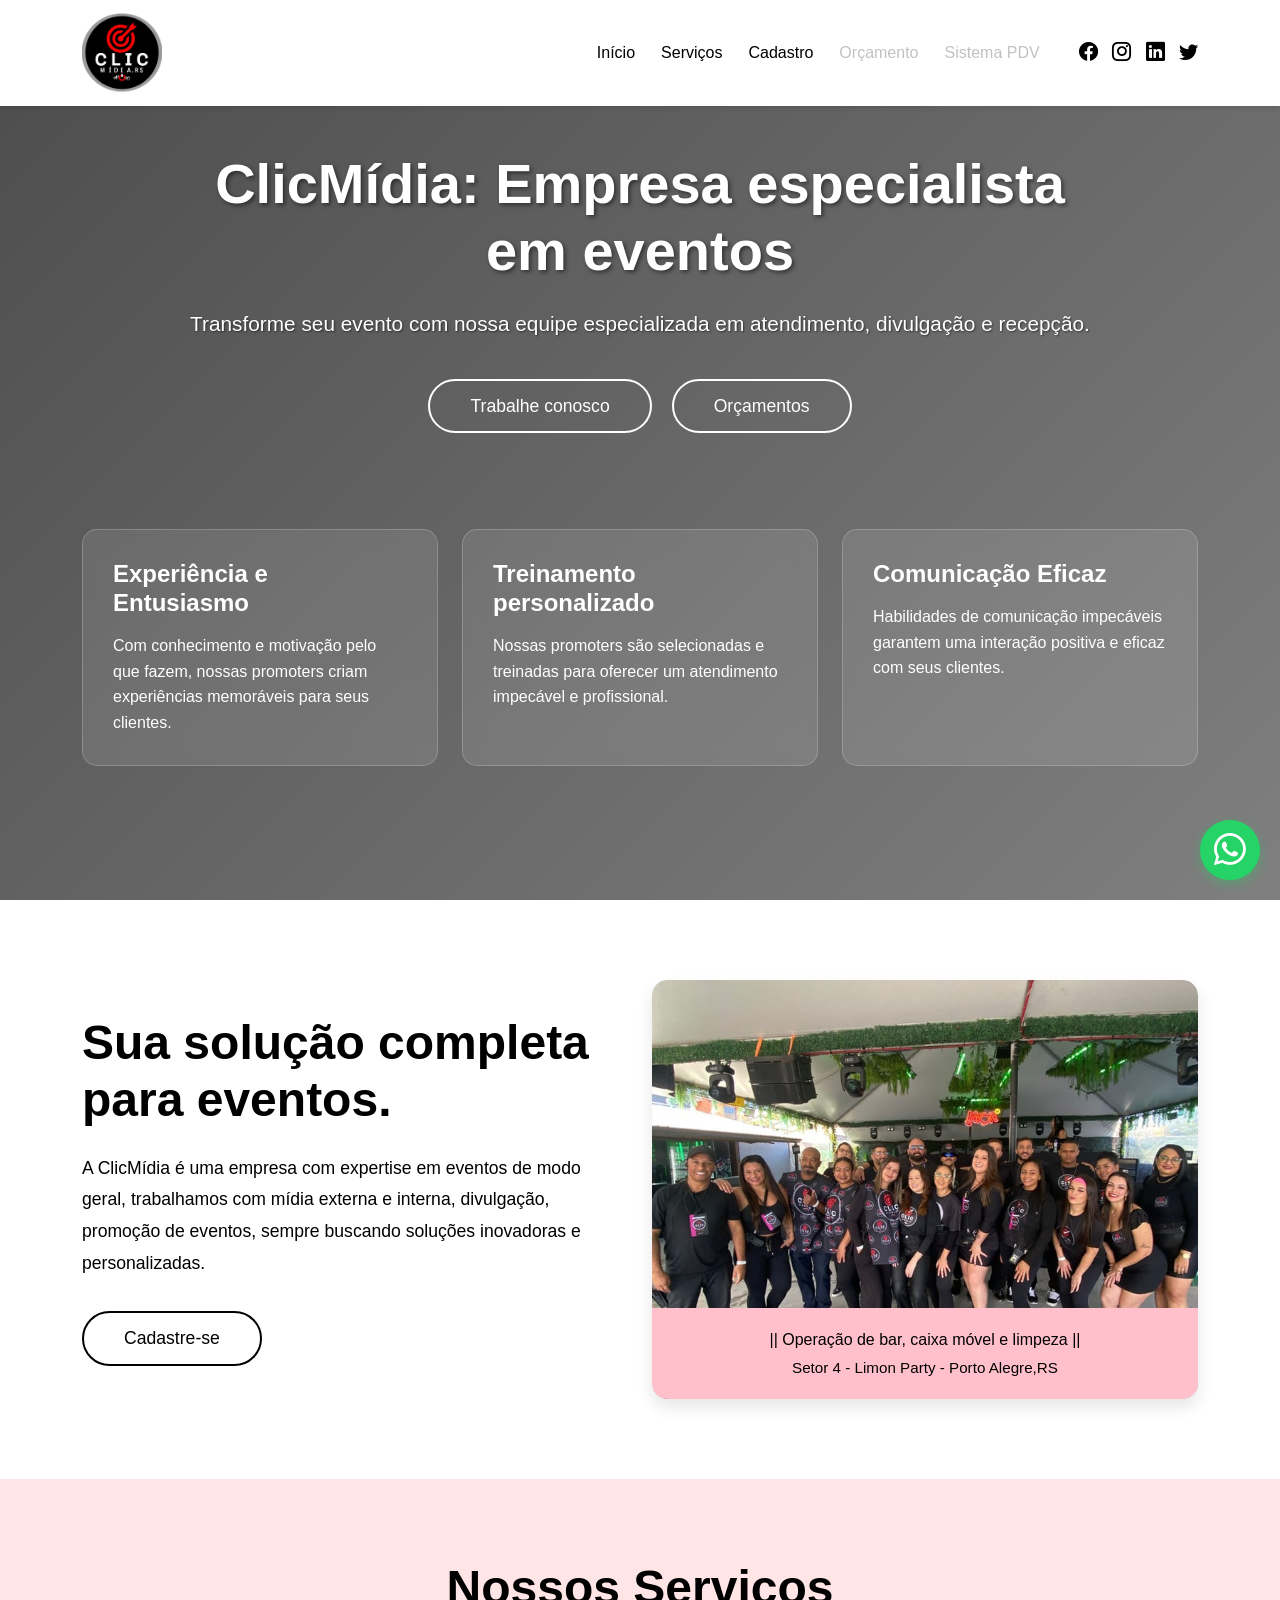
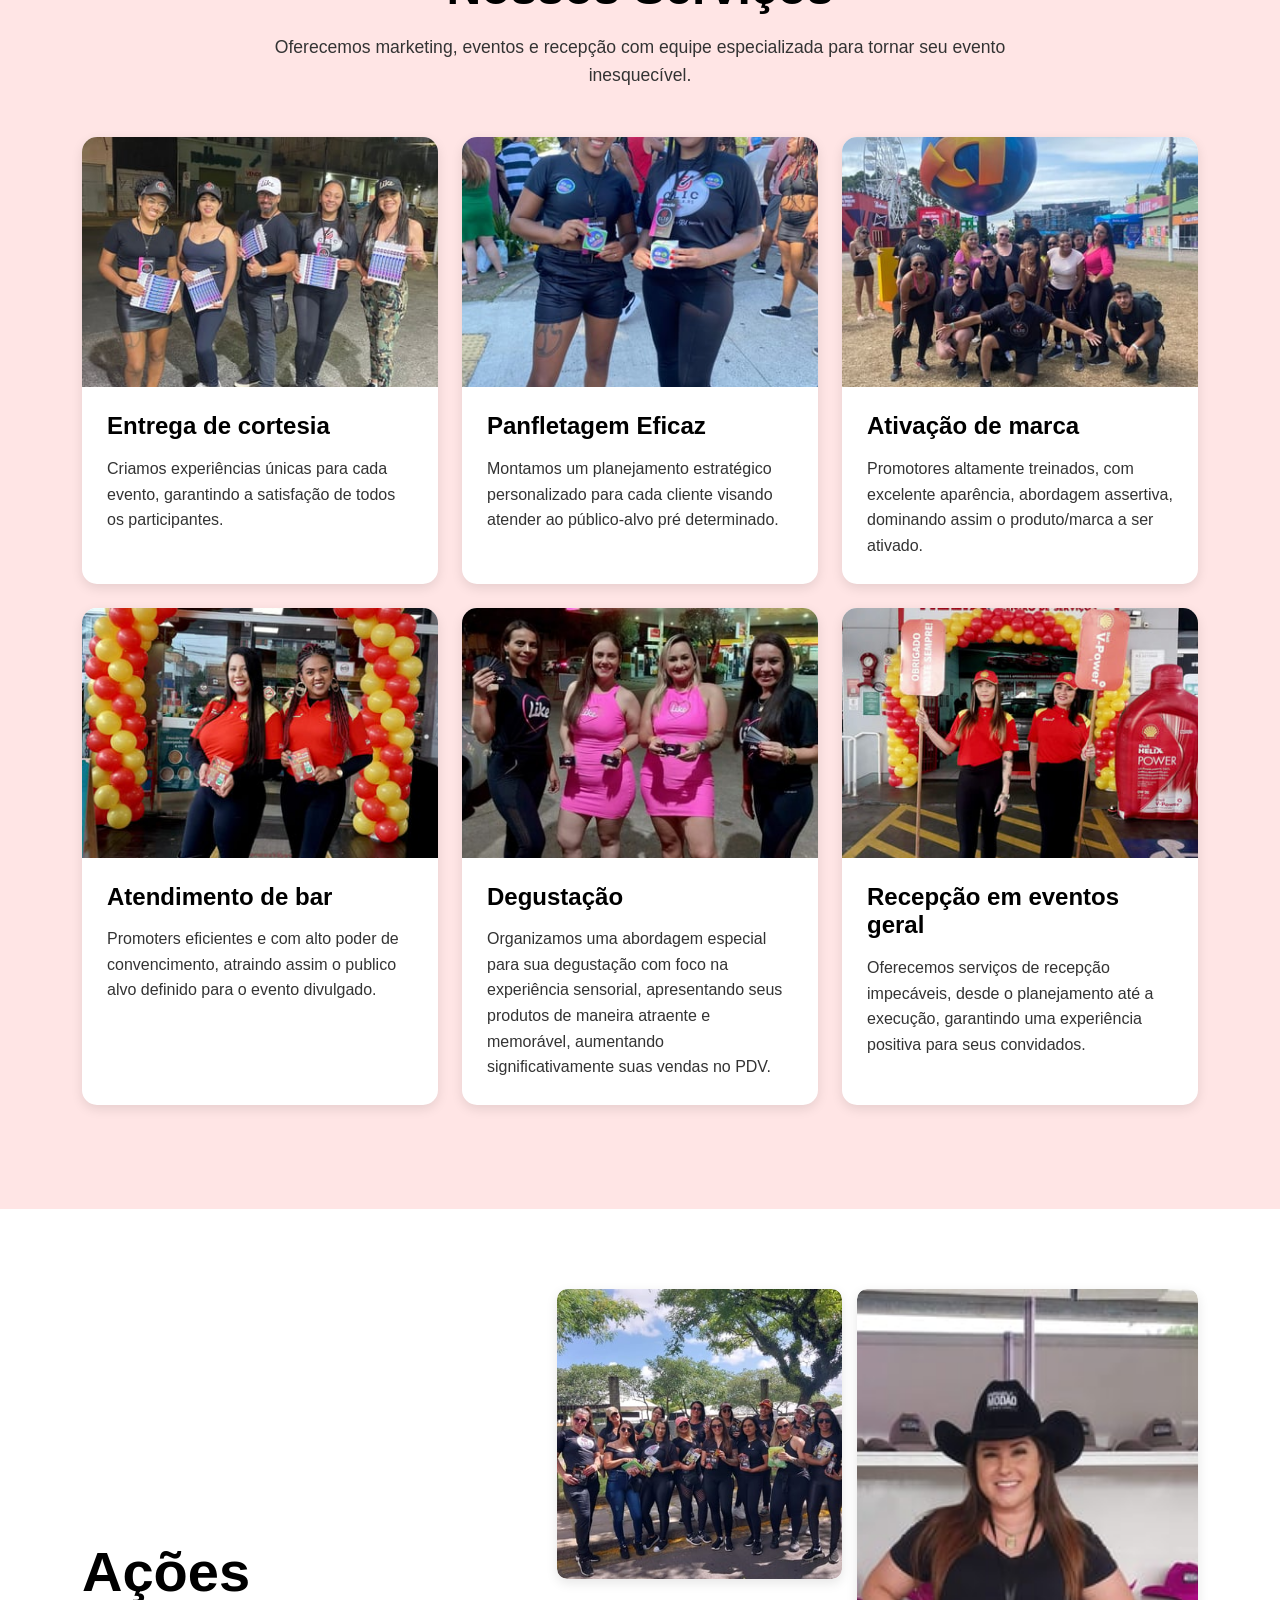
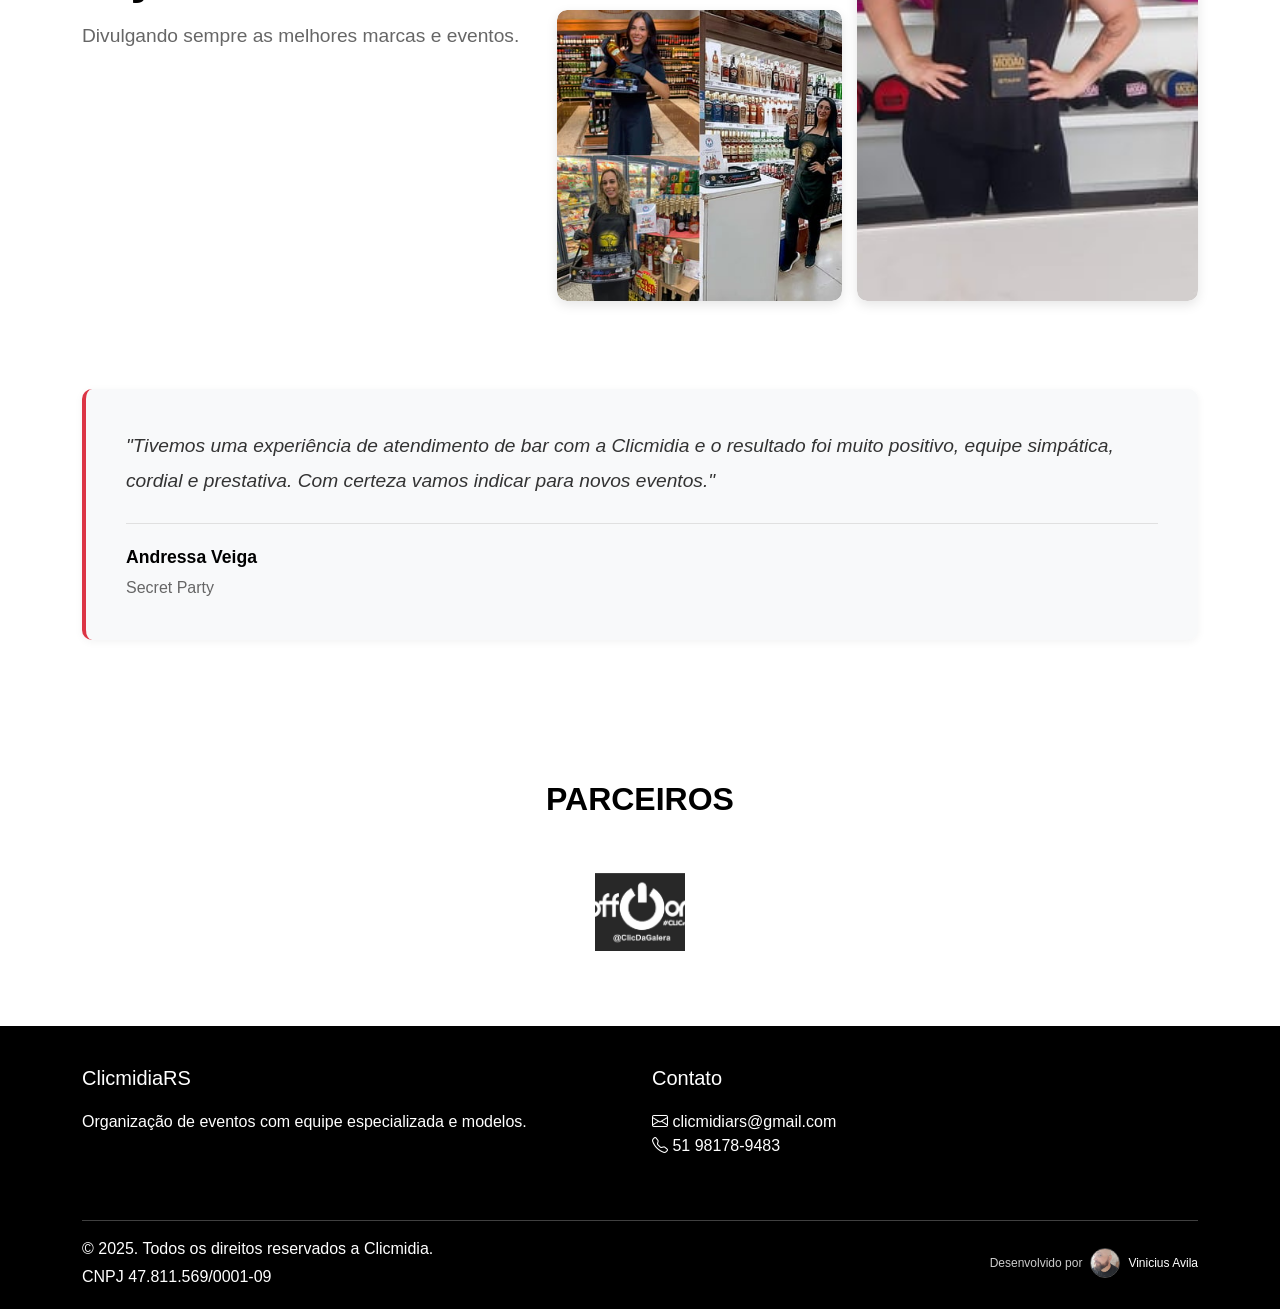
<file: index.html>
<!DOCTYPE html>
<html lang="pt-br">
<head>
  <meta charset="UTF-8">
  <meta name="viewport" content="width=device-width, initial-scale=1.0">
  <title>ClicMidiars - Organização de Eventos</title>
  <link rel="icon" type="image/png" href="midia/favicon.png">
  
  <!-- Bootstrap CSS -->
  <link href="https://cdn.jsdelivr.net/npm/bootstrap@5.3.2/dist/css/bootstrap.min.css" rel="stylesheet">
  <!-- Bootstrap Icons -->
  <link rel="stylesheet" href="https://cdn.jsdelivr.net/npm/bootstrap-icons@1.11.1/font/bootstrap-icons.css">
  <!-- Custom CSS -->
  <link rel="stylesheet" href="css/style.css">
</head>
<body>
  <!-- Header -->
  <!-- Navbar -->
  <nav class="navbar navbar-expand-lg navbar-light fixed-top">
    <div class="container">
      <a class="navbar-brand" href="#inicio">
        <img src="midia/logo.png" alt="ClicMidiars Logo">
      </a>
      <button class="navbar-toggler" type="button" data-bs-toggle="collapse" data-bs-target="#navbarNav" aria-controls="navbarNav" aria-expanded="false" aria-label="Toggle navigation">
        <span class="navbar-toggler-icon"></span>
      </button>
      <div class="collapse navbar-collapse" id="navbarNav">
        <ul class="navbar-nav ms-auto align-items-center">
          <li class="nav-item">
            <a class="nav-link" href="#inicio">Início</a>
          </li>
          <li class="nav-item">
            <a class="nav-link" href="servicos.html">Serviços</a>
          </li>
          <li class="nav-item">
            <a class="nav-link" href="https://docs.google.com/forms/d/e/1FAIpQLSdhWWdbTh1fmp5XiMNnCxVxWFB6GtRT2EJqRhunXj62q1HL1w/viewform" target="_blank" rel="noopener noreferrer">Cadastro</a>
          </li>
          <li class="nav-item">
            <a class="nav-link disabled" href="#" tabindex="-1" aria-disabled="true">Orçamento</a>
          </li>
          <li class="nav-item">
            <a class="nav-link disabled" href="#" tabindex="-1" aria-disabled="true">Sistema PDV</a>
          </li>
          <li class="nav-item social-icons ms-3">
            <a href="#" aria-label="Facebook"><i class="bi bi-facebook"></i></a>
            <a href="#" aria-label="Instagram"><i class="bi bi-instagram"></i></a>
            <a href="#" aria-label="LinkedIn"><i class="bi bi-linkedin"></i></a>
            <a href="#" aria-label="Twitter"><i class="bi bi-twitter"></i></a>
          </li>
        </ul>
      </div>
    </div>
  </nav>

  <!-- Conteúdo Principal -->
  <main>
    <!-- Seção Hero com Vídeo -->
    <section id="inicio" class="hero-video-section">
      <div class="video-background">
        <video autoplay muted loop playsinline>
          <source src="midia/movies/video-bg.mp4" type="video/mp4">
          Seu navegador não suporta o elemento de vídeo.
        </video>
        <div class="video-overlay"></div>
      </div>
      <div class="hero-content">
        <div class="container">
          <div class="row justify-content-center">
            <div class="col-lg-10 text-center">
              <h1 class="hero-title">ClicMídia: Empresa especialista em eventos</h1>
              <p class="hero-subtitle">Transforme seu evento com nossa equipe especializada em atendimento, divulgação e recepção.</p>
              <div class="hero-buttons">
                <a href="https://docs.google.com/forms/d/e/1FAIpQLSdhWWdbTh1fmp5XiMNnCxVxWFB6GtRT2EJqRhunXj62q1HL1w/viewform" target="_blank" rel="noopener noreferrer" class="btn btn-hero">Trabalhe conosco</a>
                <a href="https://wa.me/5551981789483" target="_blank" rel="noopener noreferrer" class="btn btn-hero">Orçamentos</a>
              </div>
            </div>
          </div>
          <div class="row mt-5">
            <div class="col-md-4 mb-4">
              <div class="feature-card">
                <h3>Experiência e Entusiasmo</h3>
                <p>Com conhecimento e motivação pelo que fazem, nossas promoters criam experiências memoráveis para seus clientes.</p>
              </div>
            </div>
            <div class="col-md-4 mb-4">
              <div class="feature-card">
                <h3>Treinamento personalizado</h3>
                <p>Nossas promoters são selecionadas e treinadas para oferecer um atendimento impecável e profissional.</p>
              </div>
            </div>
            <div class="col-md-4 mb-4">
              <div class="feature-card">
                <h3>Comunicação Eficaz</h3>
                <p>Habilidades de comunicação impecáveis garantem uma interação positiva e eficaz com seus clientes.</p>
              </div>
            </div>
          </div>
        </div>
      </div>
    </section>

    <!-- Seção Solução Completa -->
    <section id="solucao" class="solucao-section">
      <div class="container">
        <div class="row align-items-center">
          <div class="col-lg-6 mb-4 mb-lg-0">
            <h2 class="solucao-title">Sua solução completa para eventos.</h2>
            <p class="solucao-text">
              A ClicMídia é uma empresa com expertise em eventos de modo geral, trabalhamos com mídia externa e interna, divulgação, promoção de eventos, sempre buscando soluções inovadoras e personalizadas.
            </p>
            <a href="https://docs.google.com/forms/d/e/1FAIpQLSdhWWdbTh1fmp5XiMNnCxVxWFB6GtRT2EJqRhunXj62q1HL1w/viewform" target="_blank" rel="noopener noreferrer" class="btn btn-cadastro">Cadastre-se</a>
          </div>
          <div class="col-lg-6">
            <div class="image-container">
              <img src="midia/equipe/equipe-destaque.jpg" alt="Equipe ClicMídia" class="solucao-image">
              <div class="image-overlay-box">
                <p class="overlay-text-1">|| Operação de bar, caixa móvel e limpeza ||</p>
                <p class="overlay-text-2">Setor 4 - Limon Party - Porto Alegre,RS</p>
              </div>
            </div>
          </div>
        </div>
      </div>
    </section>

    <!-- Seção Nossos Serviços -->
    <section id="servicos" class="servicos-section">
      <div class="container">
        <div class="row">
          <div class="col-12 text-center mb-5">
            <h2 class="servicos-title">Nossos Serviços</h2>
            <p class="servicos-subtitle">Oferecemos marketing, eventos e recepção com equipe especializada para tornar seu evento inesquecível.</p>
          </div>
        </div>
        <div class="row">
          <!-- Card 1: Entrega de cortesia -->
          <div class="col-md-4 mb-4">
            <div class="servico-card">
              <div class="servico-image-wrapper">
                <img src="midia/equipe/servico-cortesia.jpg" alt="Entrega de cortesia" class="servico-image">
              </div>
              <div class="servico-content">
                <h3 class="servico-card-title">Entrega de cortesia</h3>
                <p class="servico-card-text">Criamos experiências únicas para cada evento, garantindo a satisfação de todos os participantes.</p>
              </div>
            </div>
          </div>
          <!-- Card 2: Panfletagem Eficaz -->
          <div class="col-md-4 mb-4">
            <div class="servico-card">
              <div class="servico-image-wrapper">
                <img src="midia/equipe/servico-panfletagem.jpg" alt="Panfletagem Eficaz" class="servico-image">
              </div>
              <div class="servico-content">
                <h3 class="servico-card-title">Panfletagem Eficaz</h3>
                <p class="servico-card-text">Montamos um planejamento estratégico personalizado para cada cliente visando atender ao público-alvo pré determinado.</p>
              </div>
            </div>
          </div>
          <!-- Card 3: Ativação de marca -->
          <div class="col-md-4 mb-4">
            <div class="servico-card">
              <div class="servico-image-wrapper">
                <img src="midia/equipe/servico-ativacao.jpg" alt="Ativação de marca" class="servico-image">
              </div>
              <div class="servico-content">
                <h3 class="servico-card-title">Ativação de marca</h3>
                <p class="servico-card-text">Promotores altamente treinados, com excelente aparência, abordagem assertiva, dominando assim o produto/marca a ser ativado.</p>
              </div>
            </div>
          </div>
          <!-- Card 4: Atendimento de bar -->
          <div class="col-md-4 mb-4">
            <div class="servico-card">
              <div class="servico-image-wrapper">
                <img src="midia/equipe/servico-bar.jpg" alt="Atendimento de bar" class="servico-image">
              </div>
              <div class="servico-content">
                <h3 class="servico-card-title">Atendimento de bar</h3>
                <p class="servico-card-text">Promoters eficientes e com alto poder de convencimento, atraindo assim o publico alvo definido para o evento divulgado.</p>
              </div>
            </div>
          </div>
          <!-- Card 5: Degustação -->
          <div class="col-md-4 mb-4">
            <div class="servico-card">
              <div class="servico-image-wrapper">
                <img src="midia/equipe/servico-degustacao.jpg" alt="Degustação" class="servico-image">
              </div>
              <div class="servico-content">
                <h3 class="servico-card-title">Degustação</h3>
                <p class="servico-card-text">Organizamos uma abordagem especial para sua degustação com foco na experiência sensorial, apresentando seus produtos de maneira atraente e memorável, aumentando significativamente suas vendas no PDV.</p>
              </div>
            </div>
          </div>
          <!-- Card 6: Recepção em eventos geral -->
          <div class="col-md-4 mb-4">
            <div class="servico-card">
              <div class="servico-image-wrapper">
                <img src="midia/equipe/servico-recepcao.jpg" alt="Recepção em eventos geral" class="servico-image">
              </div>
              <div class="servico-content">
                <h3 class="servico-card-title">Recepção em eventos geral</h3>
                <p class="servico-card-text">Oferecemos serviços de recepção impecáveis, desde o planejamento até a execução, garantindo uma experiência positiva para seus convidados.</p>
              </div>
            </div>
          </div>
        </div>
      </div>
    </section>

    <!-- Seção Ações -->
    <section id="acoes" class="acoes-section">
      <div class="container">
        <div class="row align-items-center mb-5">
          <div class="col-lg-5 mb-4 mb-lg-0">
            <h2 class="acoes-title">Ações</h2>
            <p class="acoes-subtitle">Divulgando sempre as melhores marcas e eventos.</p>
          </div>
          <div class="col-lg-7">
            <div class="acoes-images-grid">
              <div class="acoes-images-left">
                <div class="acoes-image-small mb-3">
                  <img src="midia/equipe/acao-1.jpg" alt="Ação 1" class="img-fluid">
                </div>
                <div class="acoes-image-small">
                  <img src="midia/equipe/acao-2.jpg" alt="Ação 2" class="img-fluid">
                </div>
              </div>
              <div class="acoes-image-large">
                <img src="midia/equipe/acao-3.jpg" alt="Ação 3" class="img-fluid">
              </div>
            </div>
          </div>
        </div>
        <!-- Depoimento -->
        <div class="row">
          <div class="col-12">
            <div class="depoimento-box">
              <p class="depoimento-text">"Tivemos uma experiência de atendimento de bar com a Clicmidia e o resultado foi muito positivo, equipe simpática, cordial e prestativa. Com certeza vamos indicar para novos eventos."</p>
              <div class="depoimento-author">
                <p class="author-name">Andressa Veiga</p>
                <p class="author-company">Secret Party</p>
              </div>
            </div>
          </div>
        </div>
      </div>
    </section>

    <!-- Seção Parceiros -->
    <section id="parceiros" class="parceiros-section">
      <div class="container">
        <div class="row">
          <div class="col-12 text-center">
            <h2>PARCEIROS</h2>
            <div class="d-flex flex-wrap justify-content-center align-items-center">
              <!-- <img src="midia/clientes/parceiro-1.png" alt="Parceiro 1" class="img-fluid">
              <img src="midia/clientes/parceiro-2.jpg" alt="Parceiro 2" class="img-fluid"> -->
              <img src="midia/clientes/parceiro-3.jpg" alt="Parceiro 3" class="img-fluid">
            </div>
          </div>
        </div>
      </div>
    </section>
  </main>

  <!-- Footer -->
  <footer>
    <div class="container">
      <div class="row">
        <div class="col-md-6 footer-section">
          <h5>ClicmidiaRS</h5>
          <p>Organização de eventos com equipe especializada e modelos.</p>
        </div>
        <div class="col-md-6 footer-section">
          <h5>Contato</h5>
          <p>
            <i class="bi bi-envelope"></i> clicmidiars@gmail.com<br>
            <i class="bi bi-telephone"></i> 51 98178-9483
          </p>
        </div>
      </div>
      <div class="row">
        <div class="col-12">
          <hr class="bg-white">
          <div class="d-flex justify-content-between align-items-center flex-wrap">
            <div class="text-center text-md-start mb-2 mb-md-0">
              <p class="mb-1">© 2025. Todos os direitos reservados a Clicmidia.</p>
              <p class="mb-0">CNPJ 47.811.569/0001-09</p>
            </div>
            <div class="footer-dev-credit">
              <a href="https://viniciusavila.com.br/" target="_blank" rel="noopener noreferrer" class="dev-link">
                <span class="dev-text">Desenvolvido por</span>
                <img src="midia/dev/vinicius.jpeg" alt="Vinicius Avila" class="dev-photo">
                <span class="dev-name">Vinicius Avila</span>
              </a>
            </div>
          </div>
        </div>
      </div>
    </div>
  </footer>

  <!-- Botão Flutuante WhatsApp -->
  <a href="https://wa.me/5551981789483" target="_blank" rel="noopener noreferrer" class="whatsapp-float" aria-label="Fale conosco no WhatsApp">
    <i class="bi bi-whatsapp"></i>
  </a>

  <!-- Bootstrap JS -->
  <script src="https://cdn.jsdelivr.net/npm/bootstrap@5.3.2/dist/js/bootstrap.bundle.min.js"></script>
</body>
</html>
</file>
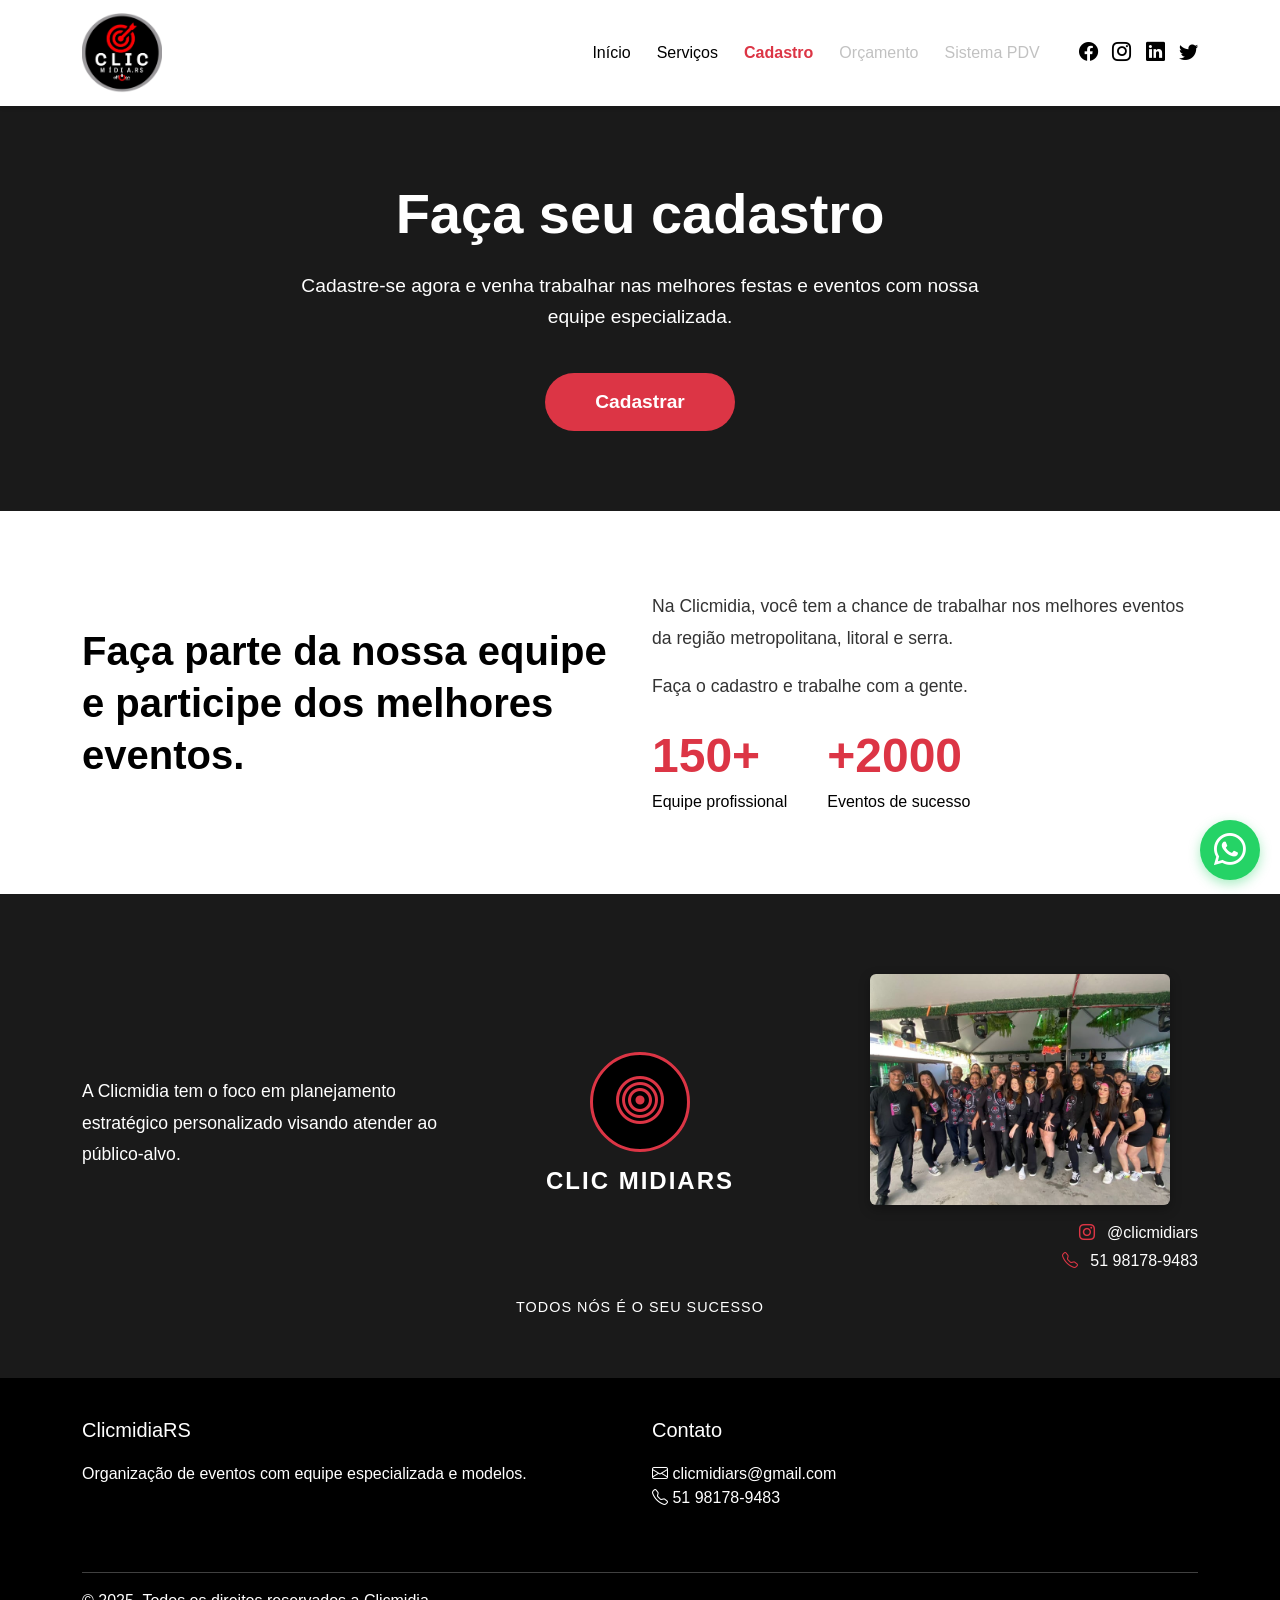
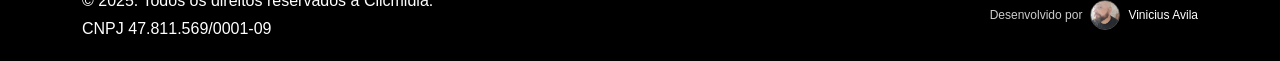
<file: cadastro.html>
<!DOCTYPE html>
<html lang="pt-br">

<head>
  <meta charset="UTF-8">
  <meta name="viewport" content="width=device-width, initial-scale=1.0">
  <title>Cadastro - ClicMidiars</title>
  <link rel="icon" type="image/png" href="midia/favicon.png">

  <!-- Bootstrap CSS -->
  <link href="https://cdn.jsdelivr.net/npm/bootstrap@5.3.2/dist/css/bootstrap.min.css" rel="stylesheet">
  <!-- Bootstrap Icons -->
  <link rel="stylesheet" href="https://cdn.jsdelivr.net/npm/bootstrap-icons@1.11.1/font/bootstrap-icons.css">
  <!-- Custom CSS -->
  <link rel="stylesheet" href="css/style.css">
</head>

<body>
  <!-- Header -->
  <!-- Navbar -->
  <nav class="navbar navbar-expand-lg navbar-light fixed-top">
    <div class="container">
      <a class="navbar-brand" href="index.html">
        <img src="midia/logo.png" alt="ClicMidiars Logo">
      </a>
      <button class="navbar-toggler" type="button" data-bs-toggle="collapse" data-bs-target="#navbarNav"
        aria-controls="navbarNav" aria-expanded="false" aria-label="Toggle navigation">
        <span class="navbar-toggler-icon"></span>
      </button>
      <div class="collapse navbar-collapse" id="navbarNav">
        <ul class="navbar-nav ms-auto align-items-center">
          <li class="nav-item">
            <a class="nav-link" href="index.html#inicio">Início</a>
          </li>
          <li class="nav-item">
            <a class="nav-link" href="servicos.html">Serviços</a>
          </li>
          <li class="nav-item">
            <a class="nav-link active" href="cadastro.html">Cadastro</a>
          </li>
          <li class="nav-item">
            <a class="nav-link disabled" href="#" tabindex="-1" aria-disabled="true">Orçamento</a>
          </li>
          <li class="nav-item">
            <a class="nav-link disabled" href="#" tabindex="-1" aria-disabled="true">Sistema PDV</a>
          </li>
          <li class="nav-item social-icons ms-3">
            <a href="#" aria-label="Facebook"><i class="bi bi-facebook"></i></a>
            <a href="#" aria-label="Instagram"><i class="bi bi-instagram"></i></a>
            <a href="#" aria-label="LinkedIn"><i class="bi bi-linkedin"></i></a>
            <a href="#" aria-label="Twitter"><i class="bi bi-twitter"></i></a>
          </li>
        </ul>
      </div>
    </div>
  </nav>

  <!-- Conteúdo Principal -->
  <main style="margin-top: 80px;">
    <!-- Seção Superior - Banner Escuro -->
    <section class="cadastro-hero-section">
      <div class="container">
        <div class="row justify-content-center text-center">
          <div class="col-lg-8">
            <h1 class="cadastro-hero-title">Faça seu cadastro</h1>
            <p class="cadastro-hero-subtitle">Cadastre-se agora e venha trabalhar nas melhores festas e eventos com
              nossa equipe especializada.</p>
            <a href="https://docs.google.com/forms/d/e/1FAIpQLSdhWWdbTh1fmp5XiMNnCxVxWFB6GtRT2EJqRhunXj62q1HL1w/viewform"
              target="_blank" rel="noopener noreferrer" class="btn btn-cadastro-hero">Cadastrar</a>
          </div>
        </div>
      </div>
    </section>

    <!-- Seção Meio - Conteúdo Branco -->
    <section class="cadastro-content-section">
      <div class="container">
        <div class="row align-items-center">
          <div class="col-lg-6 mb-4 mb-lg-0">
            <h2 class="cadastro-content-title">Faça parte da nossa equipe e participe dos melhores eventos.</h2>
          </div>
          <div class="col-lg-6">
            <p class="cadastro-content-text">Na Clicmidia, você tem a chance de trabalhar nos melhores eventos da região
              metropolitana, litoral e serra.</p>
            <p class="cadastro-content-text mb-4">Faça o cadastro e trabalhe com a gente.</p>
            <div class="cadastro-stats">
              <div class="stat-item">
                <div class="stat-number">150+</div>
                <div class="stat-label">Equipe profissional</div>
              </div>
              <div class="stat-item">
                <div class="stat-number">+2000</div>
                <div class="stat-label">Eventos de sucesso</div>
              </div>
            </div>
          </div>
        </div>
      </div>
    </section>

    <!-- Seção Inferior - Banner Escuro com Informações -->
    <section class="cadastro-footer-section">
      <div class="container">
        <div class="row align-items-center">
          <div class="col-lg-4 mb-4 mb-lg-0">
            <p class="cadastro-footer-text">A Clicmidia tem o foco em planejamento estratégico personalizado visando
              atender ao público-alvo.</p>
          </div>
          <div class="col-lg-4 text-center mb-4 mb-lg-0">
            <div class="cadastro-logo-box">
              <div class="cadastro-logo-circle">
                <i class="bi bi-bullseye"></i>
              </div>
              <h3 class="cadastro-logo-text">CLIC MIDIARS</h3>
            </div>
          </div>
          <div class="col-lg-4 text-center text-lg-end">
            <div class="cadastro-team-image">
              <img src="midia/equipe/equipe-destaque.jpg" alt="Equipe ClicMidiars" class="img-fluid rounded">
            </div>
            <div class="cadastro-contact-info mt-3">
              <p class="mb-1"><i class="bi bi-instagram"></i> @clicmidiars</p>
              <p class="mb-0"><i class="bi bi-telephone"></i> 51 98178-9483</p>
            </div>
          </div>
        </div>
        <div class="row mt-4">
          <div class="col-12 text-center">
            <p class="cadastro-footer-message">TODOS NÓS É O SEU SUCESSO</p>
          </div>
        </div>
      </div>
    </section>
  </main>

  <!-- Footer -->
  <footer>
    <div class="container">
      <div class="row">
        <div class="col-md-6 footer-section">
          <h5>ClicmidiaRS</h5>
          <p>Organização de eventos com equipe especializada e modelos.</p>
        </div>
        <div class="col-md-6 footer-section">
          <h5>Contato</h5>
          <p>
            <i class="bi bi-envelope"></i> clicmidiars@gmail.com<br>
            <i class="bi bi-telephone"></i> 51 98178-9483
          </p>
        </div>
      </div>
      <div class="row">
        <div class="col-12">
          <hr class="bg-white">
          <div class="d-flex justify-content-between align-items-center flex-wrap">
            <div class="text-center text-md-start mb-2 mb-md-0">
              <p class="mb-1">© 2025. Todos os direitos reservados a Clicmidia.</p>
              <p class="mb-0">CNPJ 47.811.569/0001-09</p>
            </div>
            <div class="footer-dev-credit">
              <a href="https://viniciusavila.com.br/" target="_blank" rel="noopener noreferrer" class="dev-link">
                <span class="dev-text">Desenvolvido por</span>
                <img src="midia/dev/vinicius.jpeg" alt="Vinicius Avila" class="dev-photo">
                <span class="dev-name">Vinicius Avila</span>
              </a>
            </div>
          </div>
        </div>
      </div>
    </div>
  </footer>

  <!-- Botão Flutuante WhatsApp -->
  <a href="https://wa.me/5551981789483" target="_blank" rel="noopener noreferrer" class="whatsapp-float"
    aria-label="Fale conosco no WhatsApp">
    <i class="bi bi-whatsapp"></i>
  </a>

  <!-- Bootstrap JS -->
  <script src="https://cdn.jsdelivr.net/npm/bootstrap@5.3.2/dist/js/bootstrap.bundle.min.js"></script>
</body>

</html>
</file>
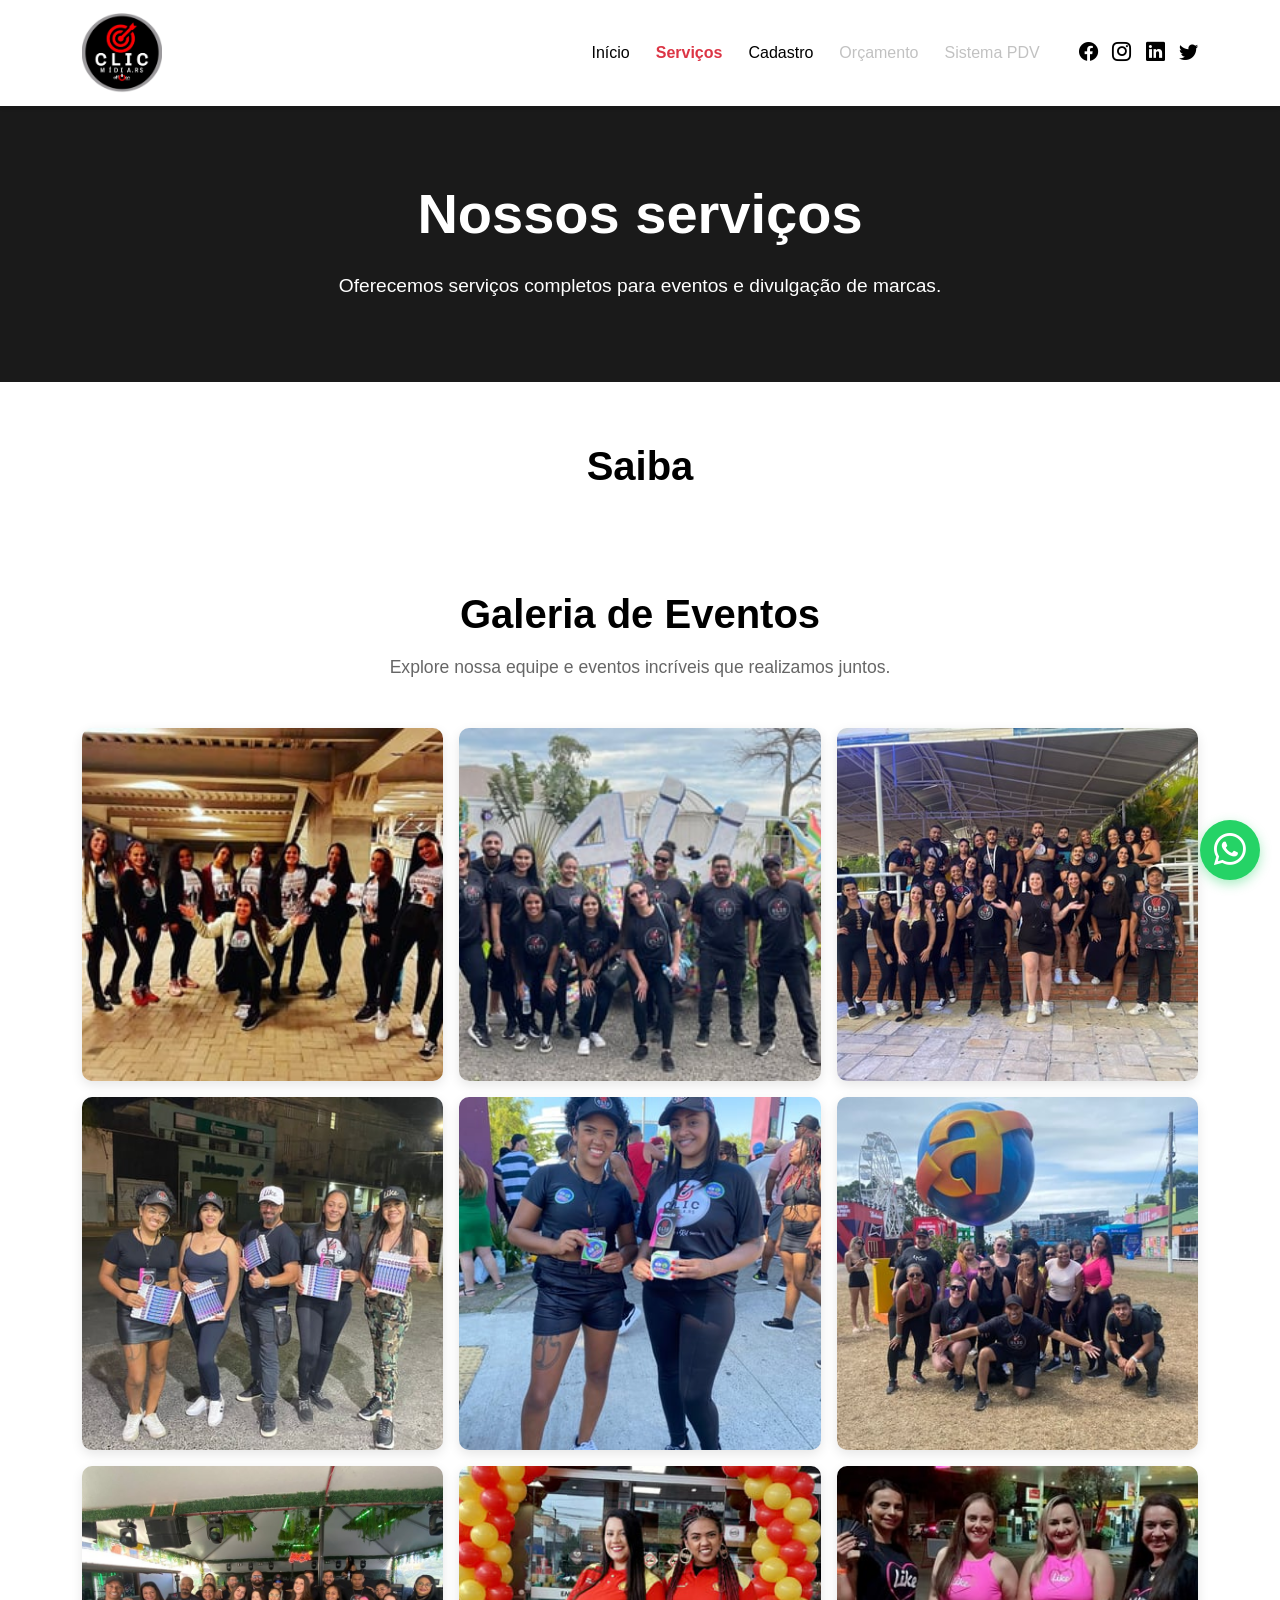
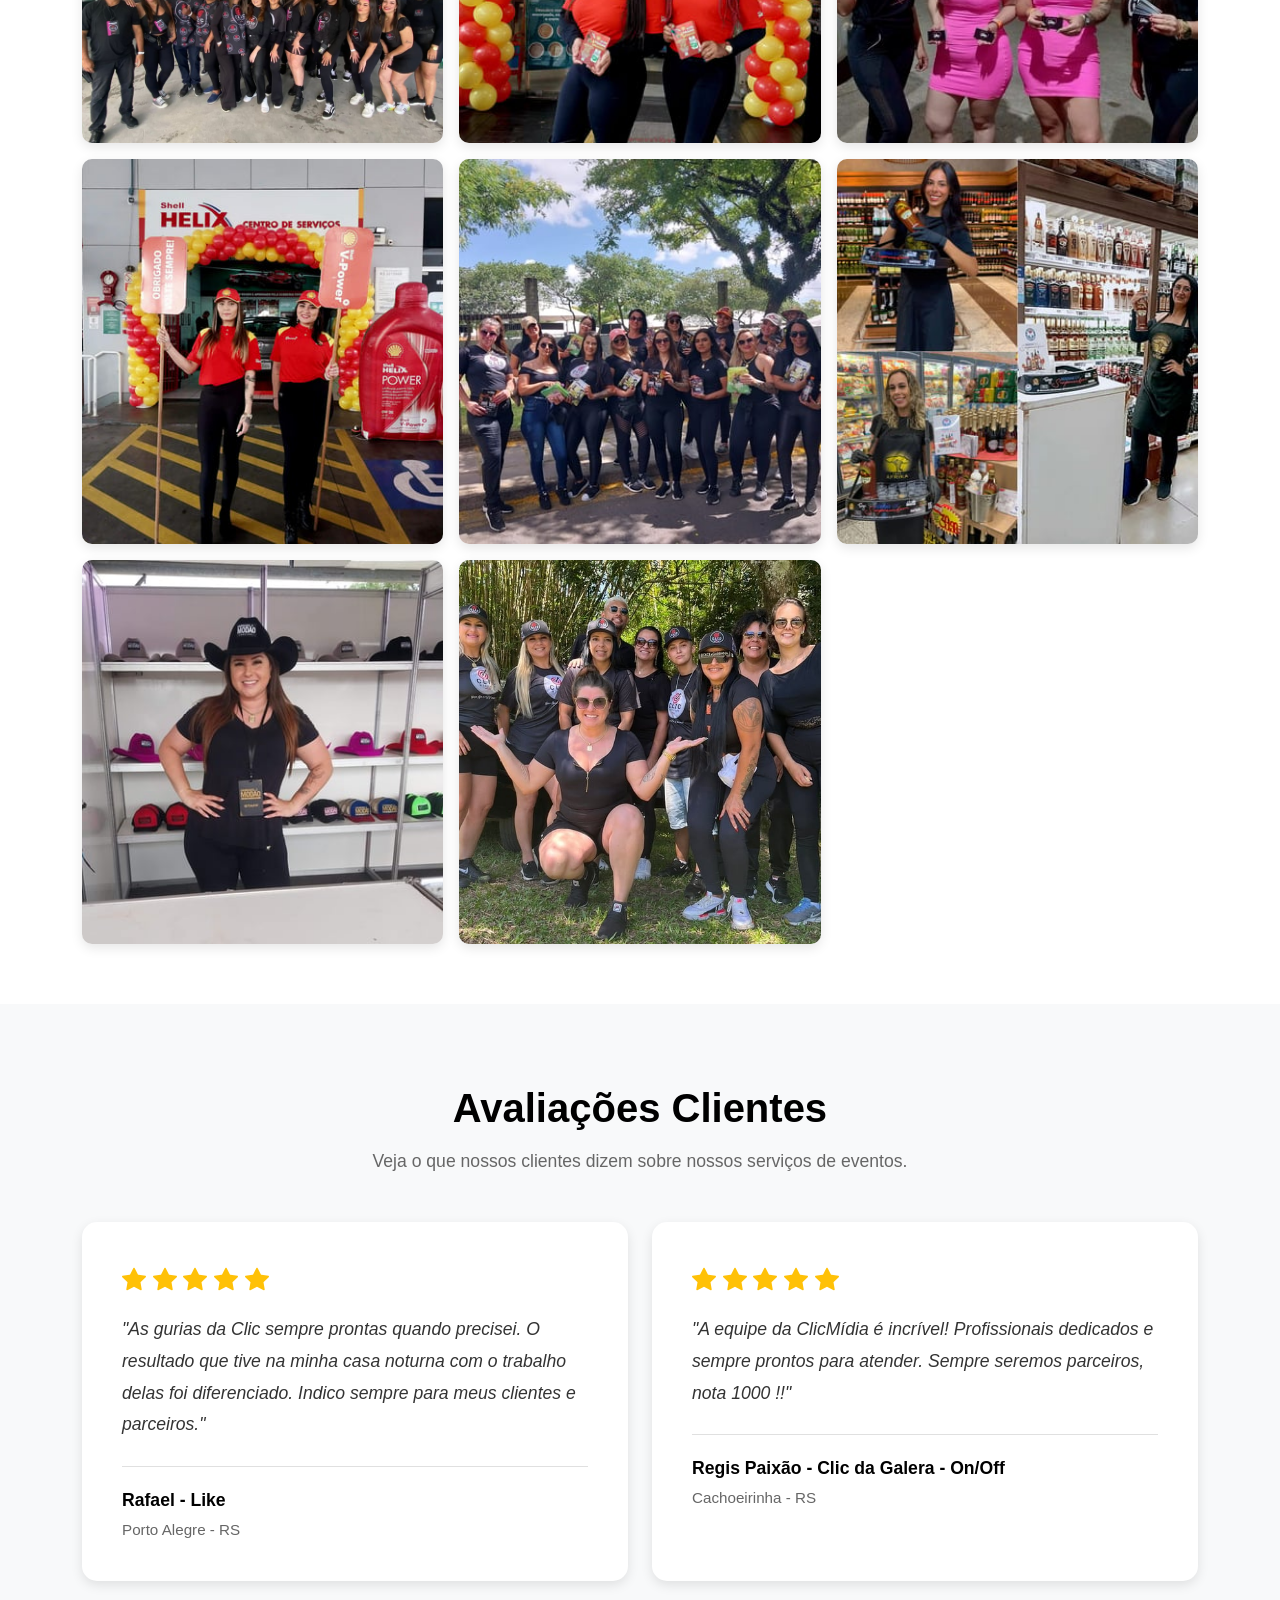
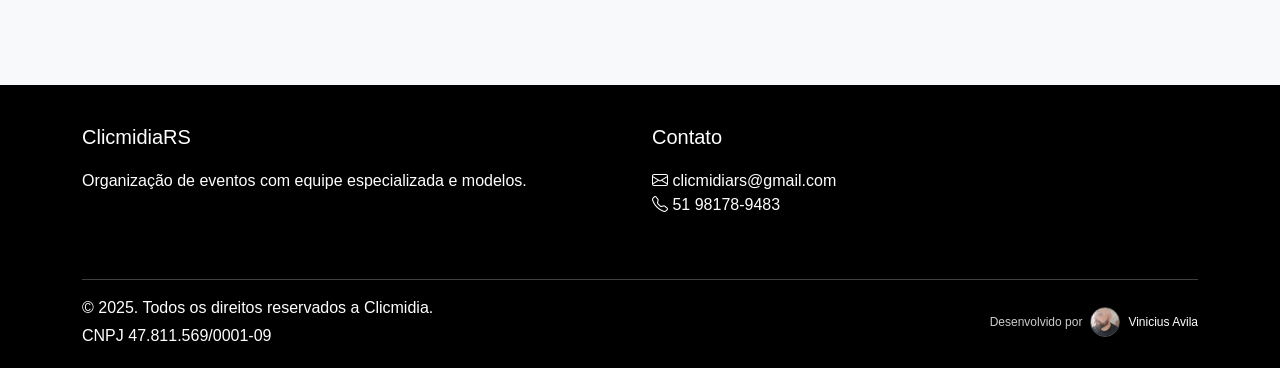
<file: servicos.html>
<!DOCTYPE html>
<html lang="pt-br">

<head>
  <meta charset="UTF-8">
  <meta name="viewport" content="width=device-width, initial-scale=1.0">
  <title>Serviços - ClicMidiars</title>
  <link rel="icon" type="image/png" href="midia/favicon.png">

  <!-- Bootstrap CSS -->
  <link href="https://cdn.jsdelivr.net/npm/bootstrap@5.3.2/dist/css/bootstrap.min.css" rel="stylesheet">
  <!-- Bootstrap Icons -->
  <link rel="stylesheet" href="https://cdn.jsdelivr.net/npm/bootstrap-icons@1.11.1/font/bootstrap-icons.css">
  <!-- Custom CSS -->
  <link rel="stylesheet" href="css/style.css">
</head>

<body>
  <!-- Header -->
  <!-- Navbar -->
  <nav class="navbar navbar-expand-lg navbar-light fixed-top">
    <div class="container">
      <a class="navbar-brand" href="index.html">
        <img src="midia/logo.png" alt="ClicMidiars Logo">
      </a>
      <button class="navbar-toggler" type="button" data-bs-toggle="collapse" data-bs-target="#navbarNav"
        aria-controls="navbarNav" aria-expanded="false" aria-label="Toggle navigation">
        <span class="navbar-toggler-icon"></span>
      </button>
      <div class="collapse navbar-collapse" id="navbarNav">
        <ul class="navbar-nav ms-auto align-items-center">
          <li class="nav-item">
            <a class="nav-link" href="index.html#inicio">Início</a>
          </li>
          <li class="nav-item">
            <a class="nav-link active" href="servicos.html">Serviços</a>
          </li>
          <li class="nav-item">
            <a class="nav-link" href="cadastro.html">Cadastro</a>
          </li>
          <li class="nav-item">
            <a class="nav-link disabled" href="#" tabindex="-1" aria-disabled="true">Orçamento</a>
          </li>
          <li class="nav-item">
            <a class="nav-link disabled" href="#" tabindex="-1" aria-disabled="true">Sistema PDV</a>
          </li>
          <li class="nav-item social-icons ms-3">
            <a href="#" aria-label="Facebook"><i class="bi bi-facebook"></i></a>
            <a href="#" aria-label="Instagram"><i class="bi bi-instagram"></i></a>
            <a href="#" aria-label="LinkedIn"><i class="bi bi-linkedin"></i></a>
            <a href="#" aria-label="Twitter"><i class="bi bi-twitter"></i></a>
          </li>
        </ul>
      </div>
    </div>
  </nav>

  <!-- Conteúdo Principal -->
  <main style="margin-top: 80px;">
    <!-- Seção Hero -->
    <section class="servicos-hero-section">
      <div class="container">
        <div class="row justify-content-center text-center">
          <div class="col-lg-8">
            <h1 class="servicos-hero-title">Nossos serviços</h1>
            <p class="servicos-hero-subtitle">Oferecemos serviços completos para eventos e divulgação de marcas.</p>
          </div>
        </div>
      </div>
    </section>

    <!-- Seção Saiba -->
    <section class="servicos-saiba-section">
      <div class="container">
        <div class="row">
          <div class="col-12 text-center">
            <h2 class="saiba-title">Saiba</h2>
          </div>
        </div>
      </div>
    </section>

    <!-- Galeria de Eventos -->
    <section class="galeria-eventos-section">
      <div class="container">
        <div class="row">
          <div class="col-12 text-center mb-5">
            <h2 class="galeria-title">Galeria de Eventos</h2>
            <p class="galeria-subtitle">Explore nossa equipe e eventos incríveis que realizamos juntos.</p>
          </div>
        </div>
        <div class="row g-3">
          <div class="col-md-4 col-sm-6">
            <div class="galeria-item">
              <img src="midia/equipe/galeria-1.jpg" alt="Evento 1" class="img-fluid">
            </div>
          </div>
          <div class="col-md-4 col-sm-6">
            <div class="galeria-item">
              <img src="midia/equipe/galeria-2.jpg" alt="Evento 2" class="img-fluid">
            </div>
          </div>
          <div class="col-md-4 col-sm-6">
            <div class="galeria-item">
              <img src="midia/equipe/galeria-3.jpg" alt="Evento 3" class="img-fluid">
            </div>
          </div>
          <div class="col-md-4 col-sm-6">
            <div class="galeria-item">
              <img src="midia/equipe/servico-cortesia.jpg" alt="Evento 4" class="img-fluid">
            </div>
          </div>
          <div class="col-md-4 col-sm-6">
            <div class="galeria-item">
              <img src="midia/equipe/servico-panfletagem.jpg" alt="Evento 5" class="img-fluid">
            </div>
          </div>
          <div class="col-md-4 col-sm-6">
            <div class="galeria-item">
              <img src="midia/equipe/servico-ativacao.jpg" alt="Evento 6" class="img-fluid">
            </div>
          </div>
          <div class="col-md-4 col-sm-6">
            <div class="galeria-item">
              <img src="midia/equipe/equipe-destaque.jpg" alt="Evento 7" class="img-fluid">
            </div>
          </div>
          <div class="col-md-4 col-sm-6">
            <div class="galeria-item">
              <img src="midia/equipe/servico-bar.jpg" alt="Evento 8" class="img-fluid">
            </div>
          </div>
          <div class="col-md-4 col-sm-6">
            <div class="galeria-item">
              <img src="midia/equipe/servico-degustacao.jpg" alt="Evento 9" class="img-fluid">
            </div>
          </div>
          <div class="col-md-4 col-sm-6">
            <div class="galeria-item">
              <img src="midia/equipe/servico-recepcao.jpg" alt="Evento 10" class="img-fluid">
            </div>
          </div>
          <div class="col-md-4 col-sm-6">
            <div class="galeria-item">
              <img src="midia/equipe/acao-1.jpg" alt="Evento 11" class="img-fluid">
            </div>
          </div>
          <div class="col-md-4 col-sm-6">
            <div class="galeria-item">
              <img src="midia/equipe/acao-2.jpg" alt="Evento 12" class="img-fluid">
            </div>
          </div>
          <div class="col-md-4 col-sm-6">
            <div class="galeria-item">
              <img src="midia/equipe/acao-3.jpg" alt="Evento 13" class="img-fluid">
            </div>
          </div>
          <div class="col-md-4 col-sm-6">
            <div class="galeria-item">
              <img src="midia/equipe/galeria-extra.jpg" alt="Evento 14" class="img-fluid">
            </div>
          </div>
        </div>
      </div>
    </section>

    <!-- Seção Avaliações -->
    <section class="avaliacoes-section">
      <div class="container">
        <div class="row">
          <div class="col-12 text-center mb-5">
            <h2 class="avaliacoes-title">Avaliações Clientes</h2>
            <p class="avaliacoes-subtitle">Veja o que nossos clientes dizem sobre nossos serviços de eventos.</p>
          </div>
        </div>
        <div class="row">
          <div class="col-lg-6 mb-4">
            <div class="avaliacao-card">
              <div class="avaliacao-stars mb-3">
                <i class="bi bi-star-fill"></i>
                <i class="bi bi-star-fill"></i>
                <i class="bi bi-star-fill"></i>
                <i class="bi bi-star-fill"></i>
                <i class="bi bi-star-fill"></i>
              </div>
              <p class="avaliacao-text">"As gurias da Clic sempre prontas quando precisei. O resultado que tive na minha
                casa noturna com o trabalho delas foi diferenciado. Indico sempre para meus clientes e parceiros."</p>
              <div class="avaliacao-author">
                <p class="author-name">Rafael - Like</p>
                <p class="author-location">Porto Alegre - RS</p>
              </div>
            </div>
          </div>
          <div class="col-lg-6 mb-4">
            <div class="avaliacao-card">
              <div class="avaliacao-stars mb-3">
                <i class="bi bi-star-fill"></i>
                <i class="bi bi-star-fill"></i>
                <i class="bi bi-star-fill"></i>
                <i class="bi bi-star-fill"></i>
                <i class="bi bi-star-fill"></i>
              </div>
              <p class="avaliacao-text">"A equipe da ClicMídia é incrível! Profissionais dedicados e sempre prontos para
                atender. Sempre seremos parceiros, nota 1000 !!"</p>
              <div class="avaliacao-author">
                <p class="author-name">Regis Paixão - Clic da Galera - On/Off</p>
                <p class="author-location">Cachoeirinha - RS</p>
              </div>
            </div>
          </div>
        </div>
      </div>
    </section>
  </main>

  <!-- Footer -->
  <footer>
    <div class="container">
      <div class="row">
        <div class="col-md-6 footer-section">
          <h5>ClicmidiaRS</h5>
          <p>Organização de eventos com equipe especializada e modelos.</p>
        </div>
        <div class="col-md-6 footer-section">
          <h5>Contato</h5>
          <p>
            <i class="bi bi-envelope"></i> clicmidiars@gmail.com<br>
            <i class="bi bi-telephone"></i> 51 98178-9483
          </p>
        </div>
      </div>
      <div class="row">
        <div class="col-12">
          <hr class="bg-white">
          <div class="d-flex justify-content-between align-items-center flex-wrap">
            <div class="text-center text-md-start mb-2 mb-md-0">
              <p class="mb-1">© 2025. Todos os direitos reservados a Clicmidia.</p>
              <p class="mb-0">CNPJ 47.811.569/0001-09</p>
            </div>
            <div class="footer-dev-credit">
              <a href="https://viniciusavila.com.br/" target="_blank" rel="noopener noreferrer" class="dev-link">
                <span class="dev-text">Desenvolvido por</span>
                <img src="midia/dev/vinicius.jpeg" alt="Vinicius Avila" class="dev-photo">
                <span class="dev-name">Vinicius Avila</span>
              </a>
            </div>
          </div>
        </div>
      </div>
    </div>
  </footer>

  <!-- Botão Flutuante WhatsApp -->
  <a href="https://wa.me/5551981789483" target="_blank" rel="noopener noreferrer" class="whatsapp-float"
    aria-label="Fale conosco no WhatsApp">
    <i class="bi bi-whatsapp"></i>
  </a>

  <!-- Bootstrap JS -->
  <script src="https://cdn.jsdelivr.net/npm/bootstrap@5.3.2/dist/js/bootstrap.bundle.min.js"></script>
</body>

</html>
</file>
<file: css/style.css>
:root {
  --vermelho-clicmidia: #dc3545;
  --vermelho-escuro: #c82333;
  --preto: #000000;
}

body {
  background-color: #ffffff;
  color: #000000;
  font-family: 'Segoe UI', Tahoma, Geneva, Verdana, sans-serif;
}

.navbar {
  background-color: #ffffff;
  box-shadow: 0 2px 4px rgba(0,0,0,0.1);
}

.navbar-brand img {
  height: 80px;
}

.nav-link {
  color: #000000 !important;
  font-weight: 500;
  margin: 0 5px;
  transition: color 0.3s;
}

.nav-link:hover {
  color: var(--vermelho-clicmidia) !important;
}

.nav-link.disabled {
  color: #999999 !important;
  cursor: not-allowed;
  opacity: 0.6;
}

.nav-link.disabled:hover {
  color: #999999 !important;
}

.social-icons a {
  color: #000000;
  font-size: 1.2rem;
  margin-left: 10px;
  transition: color 0.3s;
}

.social-icons a:hover {
  color: var(--vermelho-clicmidia);
}

.hero-video-section {
  position: relative;
  width: 100%;
  min-height: 100vh;
  display: flex;
  align-items: center;
  overflow: hidden;
}

.video-background {
  position: absolute;
  top: 0;
  left: 0;
  width: 100%;
  height: 100%;
  z-index: 1;
}

.video-background video {
  width: 100%;
  height: 100%;
  object-fit: cover;
}

.video-overlay {
  position: absolute;
  top: 0;
  left: 0;
  width: 100%;
  height: 100%;
  background: linear-gradient(135deg, rgba(0, 0, 0, 0.7) 0%, rgba(0, 0, 0, 0.5) 100%);
  z-index: 2;
}

.hero-content {
  position: relative;
  z-index: 3;
  width: 100%;
  padding: 120px 0 80px;
  color: #ffffff;
}

.hero-title {
  font-size: 3.5rem;
  font-weight: bold;
  color: #ffffff;
  margin-bottom: 1.5rem;
  text-shadow: 2px 2px 4px rgba(0, 0, 0, 0.5);
}

.hero-subtitle {
  font-size: 1.3rem;
  color: #ffffff;
  margin-bottom: 2.5rem;
  text-shadow: 1px 1px 2px rgba(0, 0, 0, 0.5);
}

.hero-buttons {
  display: flex;
  gap: 20px;
  justify-content: center;
  flex-wrap: wrap;
  margin-bottom: 3rem;
}

.btn-hero {
  background-color: transparent;
  color: #ffffff;
  border: 2px solid #ffffff;
  padding: 12px 40px;
  font-size: 1.1rem;
  font-weight: 500;
  border-radius: 30px;
  text-decoration: none;
  transition: all 0.3s ease;
}

.btn-hero:hover {
  background-color: #ffffff;
  color: #000000;
  transform: translateY(-2px);
  box-shadow: 0 4px 8px rgba(0, 0, 0, 0.3);
}

.feature-card {
  background-color: rgba(255, 255, 255, 0.1);
  backdrop-filter: blur(10px);
  border: 1px solid rgba(255, 255, 255, 0.2);
  border-radius: 15px;
  padding: 30px;
  height: 100%;
  transition: transform 0.3s ease, background-color 0.3s ease;
}

.feature-card:hover {
  transform: translateY(-5px);
  background-color: rgba(255, 255, 255, 0.15);
}

.feature-card h3 {
  color: #ffffff;
  font-size: 1.5rem;
  font-weight: bold;
  margin-bottom: 15px;
}

.feature-card p {
  color: #ffffff;
  font-size: 1rem;
  line-height: 1.6;
  margin: 0;
}

@media (max-width: 768px) {
  .hero-title {
    font-size: 2.5rem;
  }
  
  .hero-subtitle {
    font-size: 1.1rem;
  }
  
  .hero-buttons {
    flex-direction: column;
    align-items: center;
  }
  
  .btn-hero {
    width: 100%;
    max-width: 300px;
  }
}

.solucao-section {
  background-color: #ffffff;
  padding: 80px 0;
}

.solucao-title {
  font-size: 3rem;
  font-weight: bold;
  color: #000000;
  margin-bottom: 1.5rem;
  line-height: 1.2;
}

.solucao-text {
  font-size: 1.1rem;
  color: #000000;
  line-height: 1.8;
  margin-bottom: 2rem;
}

.btn-cadastro {
  background-color: transparent;
  color: #000000;
  border: 2px solid #000000;
  padding: 12px 40px;
  font-size: 1.1rem;
  font-weight: 500;
  border-radius: 30px;
  text-decoration: none;
  transition: all 0.3s ease;
  display: inline-block;
}

.btn-cadastro:hover {
  background-color: #000000;
  color: #ffffff;
  transform: translateY(-2px);
  box-shadow: 0 4px 8px rgba(0, 0, 0, 0.2);
}

.image-container {
  position: relative;
  width: 100%;
  border-radius: 15px;
  overflow: hidden;
  box-shadow: 0 8px 16px rgba(0, 0, 0, 0.1);
}

.solucao-image {
  width: 100%;
  height: auto;
  display: block;
  border-radius: 15px;
}

.image-overlay-box {
  position: absolute;
  bottom: 0;
  left: 0;
  right: 0;
  background-color: #ffc0cb;
  padding: 20px;
  border-radius: 0 0 15px 15px;
}

.overlay-text-1 {
  color: #000000;
  font-size: 1rem;
  font-weight: 500;
  margin: 0 0 5px 0;
  text-align: center;
}

.overlay-text-2 {
  color: #000000;
  font-size: 0.95rem;
  margin: 0;
  text-align: center;
}

@media (max-width: 992px) {
  .solucao-title {
    font-size: 2.5rem;
  }
  
  .solucao-text {
    font-size: 1rem;
  }
}

@media (max-width: 768px) {
  .solucao-section {
    padding: 60px 0;
  }
  
  .solucao-title {
    font-size: 2rem;
  }
  
  .btn-cadastro {
    width: 100%;
    text-align: center;
  }
}

.servicos-section {
  background-color: #ffe5e5;
  padding: 80px 0;
}

.servicos-title {
  font-size: 3rem;
  font-weight: bold;
  color: #000000;
  margin-bottom: 1rem;
}

.servicos-subtitle {
  font-size: 1.1rem;
  color: #333333;
  max-width: 800px;
  margin: 0 auto;
  line-height: 1.6;
}

.servico-card {
  background-color: #ffffff;
  border-radius: 15px;
  overflow: hidden;
  box-shadow: 0 4px 12px rgba(0, 0, 0, 0.1);
  transition: transform 0.3s ease, box-shadow 0.3s ease;
  height: 100%;
  display: flex;
  flex-direction: column;
}

.servico-card:hover {
  transform: translateY(-5px);
  box-shadow: 0 8px 20px rgba(0, 0, 0, 0.15);
}

.servico-image-wrapper {
  width: 100%;
  height: 250px;
  overflow: hidden;
  position: relative;
}

.servico-image {
  width: 100%;
  height: 100%;
  object-fit: cover;
  transition: transform 0.3s ease;
}

.servico-card:hover .servico-image {
  transform: scale(1.05);
}

.servico-content {
  padding: 25px;
  flex-grow: 1;
  display: flex;
  flex-direction: column;
}

.servico-card-title {
  font-size: 1.5rem;
  font-weight: bold;
  color: #000000;
  margin-bottom: 15px;
}

.servico-card-text {
  font-size: 1rem;
  color: #333333;
  line-height: 1.6;
  margin: 0;
  flex-grow: 1;
}

@media (max-width: 992px) {
  .servicos-title {
    font-size: 2.5rem;
  }
  
  .servico-image-wrapper {
    height: 220px;
  }
}

@media (max-width: 768px) {
  .servicos-section {
    padding: 60px 0;
  }
  
  .servicos-title {
    font-size: 2rem;
  }
  
  .servicos-subtitle {
    font-size: 1rem;
  }
  
  .servico-image-wrapper {
    height: 200px;
  }
  
  .servico-card-title {
    font-size: 1.3rem;
  }
  
  .servico-card-text {
    font-size: 0.95rem;
  }
}

.acoes-section {
  background-color: #ffffff;
  padding: 80px 0;
}

.acoes-title {
  font-size: 3.5rem;
  font-weight: bold;
  color: #000000;
  margin-bottom: 1rem;
  line-height: 1.2;
}

.acoes-subtitle {
  font-size: 1.2rem;
  color: #666666;
  line-height: 1.6;
  margin: 0;
}

.acoes-images-grid {
  display: flex;
  gap: 15px;
  height: 100%;
}

.acoes-images-left {
  display: flex;
  flex-direction: column;
  gap: 15px;
  flex: 1;
}

.acoes-image-small {
  flex: 1;
  border-radius: 10px;
  overflow: hidden;
  box-shadow: 0 4px 12px rgba(0, 0, 0, 0.1);
}

.acoes-image-small img {
  width: 100%;
  height: 100%;
  object-fit: cover;
  border-radius: 10px;
  transition: transform 0.3s ease;
}

.acoes-image-small:hover img {
  transform: scale(1.05);
}

.acoes-image-large {
  flex: 1.2;
  border-radius: 10px;
  overflow: hidden;
  box-shadow: 0 4px 12px rgba(0, 0, 0, 0.1);
}

.acoes-image-large img {
  width: 100%;
  height: 100%;
  object-fit: cover;
  border-radius: 10px;
  transition: transform 0.3s ease;
}

.acoes-image-large:hover img {
  transform: scale(1.05);
}

.depoimento-box {
  background-color: #f8f9fa;
  border-left: 4px solid var(--vermelho-clicmidia);
  padding: 40px;
  border-radius: 10px;
  margin-top: 40px;
  box-shadow: 0 2px 8px rgba(0, 0, 0, 0.05);
}

.depoimento-text {
  font-size: 1.2rem;
  color: #333333;
  line-height: 1.8;
  margin-bottom: 25px;
  font-style: italic;
}

.depoimento-author {
  border-top: 1px solid #e0e0e0;
  padding-top: 20px;
}

.author-name {
  font-size: 1.1rem;
  font-weight: bold;
  color: #000000;
  margin: 0 0 5px 0;
}

.author-company {
  font-size: 1rem;
  color: #666666;
  margin: 0;
}

@media (max-width: 992px) {
  .acoes-title {
    font-size: 2.5rem;
  }
  
  .acoes-subtitle {
    font-size: 1.1rem;
  }
  
  .acoes-images-grid {
    flex-direction: column;
    height: auto;
  }
  
  .acoes-images-left {
    flex-direction: row;
  }
  
  .acoes-image-small {
    min-height: 200px;
  }
  
  .acoes-image-large {
    min-height: 300px;
  }
}

@media (max-width: 768px) {
  .acoes-section {
    padding: 60px 0;
  }
  
  .acoes-title {
    font-size: 2rem;
  }
  
  .acoes-subtitle {
    font-size: 1rem;
  }
  
  .depoimento-box {
    padding: 30px 20px;
  }
  
  .depoimento-text {
    font-size: 1.1rem;
  }
  
  .acoes-images-left {
    flex-direction: column;
  }
  
  .acoes-image-small {
    min-height: 180px;
  }
  
  .acoes-image-large {
    min-height: 250px;
  }
}

.parceiros-section {
  background-color: #ffffff;
  padding: 60px 0;
}

.parceiros-section h2 {
  color: #000000;
  margin-bottom: 40px;
  font-weight: bold;
}

.parceiros-section img {
  max-width: 90px;
  height: auto;
  margin: 15px;
  filter: grayscale(20%);
  transition: transform 0.3s;
}

.parceiros-section img:hover {
  transform: scale(1.05);
}

footer {
  background-color: #000000;
  color: #ffffff;
  padding: 40px 0 20px;
}

footer h5 {
  color: #ffffff;
  margin-bottom: 20px;
}

footer a {
  color: #ffffff;
  text-decoration: none;
}

footer a:hover {
  color: var(--vermelho-clicmidia);
}

.footer-section {
  margin-bottom: 30px;
}

.footer-dev-credit {
  display: flex;
  align-items: center;
  gap: 8px;
}

.dev-link {
  display: flex;
  align-items: center;
  gap: 8px;
  text-decoration: none;
  color: #ffffff;
  transition: opacity 0.3s ease;
}

.dev-link:hover {
  opacity: 0.8;
  color: #ffffff;
}

.dev-text {
  font-size: 0.75rem;
  color: #cccccc;
}

.dev-photo {
  width: 30px;
  height: 30px;
  border-radius: 50%;
  object-fit: cover;
  border: 1px solid rgba(255, 255, 255, 0.3);
}

.dev-name {
  font-size: 0.75rem;
  color: #ffffff;
  font-weight: 500;
}

/* Botão Flutuante WhatsApp */
.whatsapp-float {
  position: fixed;
  width: 60px;
  height: 60px;
  bottom: 20px;
  right: 20px;
  background-color: #25d366;
  color: #ffffff;
  border-radius: 50px;
  text-align: center;
  font-size: 30px;
  box-shadow: 0 4px 12px rgba(37, 211, 102, 0.4);
  z-index: 1000;
  display: flex;
  align-items: center;
  justify-content: center;
  transition: all 0.3s ease;
  animation: pulse 2s infinite;
}

.whatsapp-float:hover {
  background-color: #20ba5a;
  transform: scale(1.1);
  box-shadow: 0 6px 16px rgba(37, 211, 102, 0.6);
}

.whatsapp-float i {
  font-size: 32px;
}

@keyframes pulse {
  0% {
    box-shadow: 0 4px 12px rgba(37, 211, 102, 0.4);
  }
  50% {
    box-shadow: 0 4px 20px rgba(37, 211, 102, 0.6);
  }
  100% {
    box-shadow: 0 4px 12px rgba(37, 211, 102, 0.4);
  }
}

@media (max-width: 768px) {
  .whatsapp-float {
    width: 55px;
    height: 55px;
    bottom: 15px;
    right: 15px;
    font-size: 28px;
  }
  
  .whatsapp-float i {
    font-size: 28px;
  }
  
  .footer-dev-credit {
    width: 100%;
    justify-content: center;
    margin-top: 15px;
  }
  
  .dev-text {
    font-size: 0.7rem;
  }
  
  .dev-name {
    font-size: 0.7rem;
  }
  
  .dev-photo {
    width: 25px;
    height: 25px;
  }
}

/* Página de Cadastro */
.cadastro-hero-section {
  background-color: #1a1a1a;
  color: #ffffff;
  padding: 100px 0 80px;
}

.cadastro-hero-title {
  font-size: 3.5rem;
  font-weight: bold;
  color: #ffffff;
  margin-bottom: 1.5rem;
}

.cadastro-hero-subtitle {
  font-size: 1.2rem;
  color: #ffffff;
  margin-bottom: 2.5rem;
  line-height: 1.6;
}

.btn-cadastro-hero {
  background-color: var(--vermelho-clicmidia);
  color: #ffffff;
  padding: 15px 50px;
  font-size: 1.2rem;
  font-weight: 600;
  border-radius: 30px;
  text-decoration: none;
  transition: all 0.3s ease;
  display: inline-block;
  border: none;
}

.btn-cadastro-hero:hover {
  background-color: var(--vermelho-escuro);
  transform: translateY(-2px);
  box-shadow: 0 6px 16px rgba(220, 53, 69, 0.4);
  color: #ffffff;
}

.cadastro-content-section {
  background-color: #ffffff;
  padding: 80px 0;
}

.cadastro-content-title {
  font-size: 2.5rem;
  font-weight: bold;
  color: #000000;
  margin-bottom: 0;
  line-height: 1.3;
}

.cadastro-content-text {
  font-size: 1.1rem;
  color: #333333;
  line-height: 1.8;
  margin-bottom: 1rem;
}

.cadastro-stats {
  display: flex;
  gap: 40px;
  margin-top: 30px;
  flex-wrap: wrap;
}

.stat-item {
  text-align: left;
}

.stat-number {
  font-size: 3rem;
  font-weight: bold;
  color: var(--vermelho-clicmidia);
  line-height: 1;
  margin-bottom: 10px;
}

.stat-label {
  font-size: 1rem;
  color: #000000;
  font-weight: 500;
}

.cadastro-footer-section {
  background-color: #1a1a1a;
  color: #ffffff;
  padding: 80px 0 60px;
}

.cadastro-footer-text {
  font-size: 1.1rem;
  color: #ffffff;
  line-height: 1.8;
  margin: 0;
}

.cadastro-logo-box {
  display: flex;
  flex-direction: column;
  align-items: center;
  gap: 15px;
}

.cadastro-logo-circle {
  width: 100px;
  height: 100px;
  background-color: #000000;
  border-radius: 50%;
  display: flex;
  align-items: center;
  justify-content: center;
  border: 3px solid var(--vermelho-clicmidia);
}

.cadastro-logo-circle i {
  font-size: 3rem;
  color: var(--vermelho-clicmidia);
}

.cadastro-logo-text {
  font-size: 1.5rem;
  font-weight: bold;
  color: #ffffff;
  margin: 0;
  letter-spacing: 2px;
}

.cadastro-team-image {
  max-width: 300px;
  margin: 0 auto;
}

.cadastro-team-image img {
  width: 100%;
  height: auto;
  box-shadow: 0 4px 12px rgba(0, 0, 0, 0.3);
}

.cadastro-contact-info {
  color: #ffffff;
  font-size: 1rem;
}

.cadastro-contact-info i {
  margin-right: 8px;
  color: var(--vermelho-clicmidia);
}

.cadastro-footer-message {
  font-size: 0.9rem;
  color: #ffffff;
  font-weight: 500;
  letter-spacing: 1px;
  margin: 0;
}

.nav-link.active {
  color: var(--vermelho-clicmidia) !important;
  font-weight: 600;
}

@media (max-width: 992px) {
  .cadastro-hero-title {
    font-size: 2.5rem;
  }
  
  .cadastro-content-title {
    font-size: 2rem;
  }
  
  .cadastro-stats {
    gap: 30px;
  }
  
  .stat-number {
    font-size: 2.5rem;
  }
}

@media (max-width: 768px) {
  .cadastro-hero-section {
    padding: 80px 0 60px;
  }
  
  .cadastro-hero-title {
    font-size: 2rem;
  }
  
  .cadastro-hero-subtitle {
    font-size: 1rem;
  }
  
  .cadastro-content-section {
    padding: 60px 0;
  }
  
  .cadastro-content-title {
    font-size: 1.8rem;
  }
  
  .cadastro-content-text {
    font-size: 1rem;
  }
  
  .cadastro-footer-section {
    padding: 60px 0 40px;
  }
  
  .cadastro-stats {
    flex-direction: column;
    gap: 20px;
  }
  
  .stat-number {
    font-size: 2rem;
  }
  
  .cadastro-logo-circle {
    width: 80px;
    height: 80px;
  }
  
  .cadastro-logo-circle i {
    font-size: 2.5rem;
  }
  
  .cadastro-logo-text {
    font-size: 1.2rem;
  }
  
  .cadastro-team-image {
    max-width: 250px;
  }
}

/* Página de Serviços */
.servicos-hero-section {
  background-color: #1a1a1a;
  color: #ffffff;
  padding: 100px 0 80px;
}

.servicos-hero-title {
  font-size: 3.5rem;
  font-weight: bold;
  color: #ffffff;
  margin-bottom: 1.5rem;
}

.servicos-hero-subtitle {
  font-size: 1.2rem;
  color: #ffffff;
  line-height: 1.6;
  margin: 0;
}

.servicos-saiba-section {
  background-color: #ffffff;
  padding: 60px 0 40px;
}

.saiba-title {
  font-size: 2.5rem;
  font-weight: bold;
  color: #000000;
  margin: 0;
}

.galeria-eventos-section {
  background-color: #ffffff;
  padding: 60px 0;
}

.galeria-title {
  font-size: 2.5rem;
  font-weight: bold;
  color: #000000;
  margin-bottom: 1rem;
}

.galeria-subtitle {
  font-size: 1.1rem;
  color: #666666;
  margin: 0;
}

.galeria-item {
  position: relative;
  overflow: hidden;
  border-radius: 10px;
  box-shadow: 0 4px 12px rgba(0, 0, 0, 0.1);
  transition: transform 0.3s ease, box-shadow 0.3s ease;
  height: 100%;
  min-height: 250px;
}

.galeria-item:hover {
  transform: translateY(-5px);
  box-shadow: 0 8px 20px rgba(0, 0, 0, 0.2);
}

.galeria-item img {
  width: 100%;
  height: 100%;
  object-fit: cover;
  transition: transform 0.3s ease;
  min-height: 250px;
}

.galeria-item:hover img {
  transform: scale(1.05);
}

.avaliacoes-section {
  background-color: #f8f9fa;
  padding: 80px 0;
}

.avaliacoes-title {
  font-size: 2.5rem;
  font-weight: bold;
  color: #000000;
  margin-bottom: 1rem;
}

.avaliacoes-subtitle {
  font-size: 1.1rem;
  color: #666666;
  margin: 0;
}

.avaliacao-card {
  background-color: #ffffff;
  padding: 40px;
  border-radius: 15px;
  box-shadow: 0 4px 12px rgba(0, 0, 0, 0.1);
  height: 100%;
  transition: transform 0.3s ease, box-shadow 0.3s ease;
}

.avaliacao-card:hover {
  transform: translateY(-5px);
  box-shadow: 0 8px 20px rgba(0, 0, 0, 0.15);
}

.avaliacao-stars {
  color: #ffc107;
  font-size: 1.5rem;
}

.avaliacao-text {
  font-size: 1.1rem;
  color: #333333;
  line-height: 1.8;
  margin-bottom: 25px;
  font-style: italic;
}

.avaliacao-author {
  border-top: 1px solid #e0e0e0;
  padding-top: 20px;
}

.avaliacao-author .author-name {
  font-size: 1.1rem;
  font-weight: bold;
  color: #000000;
  margin: 0 0 5px 0;
}

.avaliacao-author .author-location {
  font-size: 0.95rem;
  color: #666666;
  margin: 0;
}

@media (max-width: 992px) {
  .servicos-hero-title {
    font-size: 2.5rem;
  }
  
  .galeria-title,
  .avaliacoes-title {
    font-size: 2rem;
  }
  
  .saiba-title {
    font-size: 2rem;
  }
}

@media (max-width: 768px) {
  .servicos-hero-section {
    padding: 80px 0 60px;
  }
  
  .servicos-hero-title {
    font-size: 2rem;
  }
  
  .servicos-hero-subtitle {
    font-size: 1rem;
  }
  
  .servicos-saiba-section {
    padding: 40px 0 30px;
  }
  
  .saiba-title {
    font-size: 1.8rem;
  }
  
  .galeria-eventos-section {
    padding: 40px 0;
  }
  
  .galeria-title {
    font-size: 1.8rem;
  }
  
  .galeria-subtitle {
    font-size: 1rem;
  }
  
  .galeria-item {
    min-height: 200px;
  }
  
  .galeria-item img {
    min-height: 200px;
  }
  
  .avaliacoes-section {
    padding: 60px 0;
  }
  
  .avaliacoes-title {
    font-size: 1.8rem;
  }
  
  .avaliacoes-subtitle {
    font-size: 1rem;
  }
  
  .avaliacao-card {
    padding: 30px 20px;
  }
  
  .avaliacao-text {
    font-size: 1rem;
  }
}
</file>
